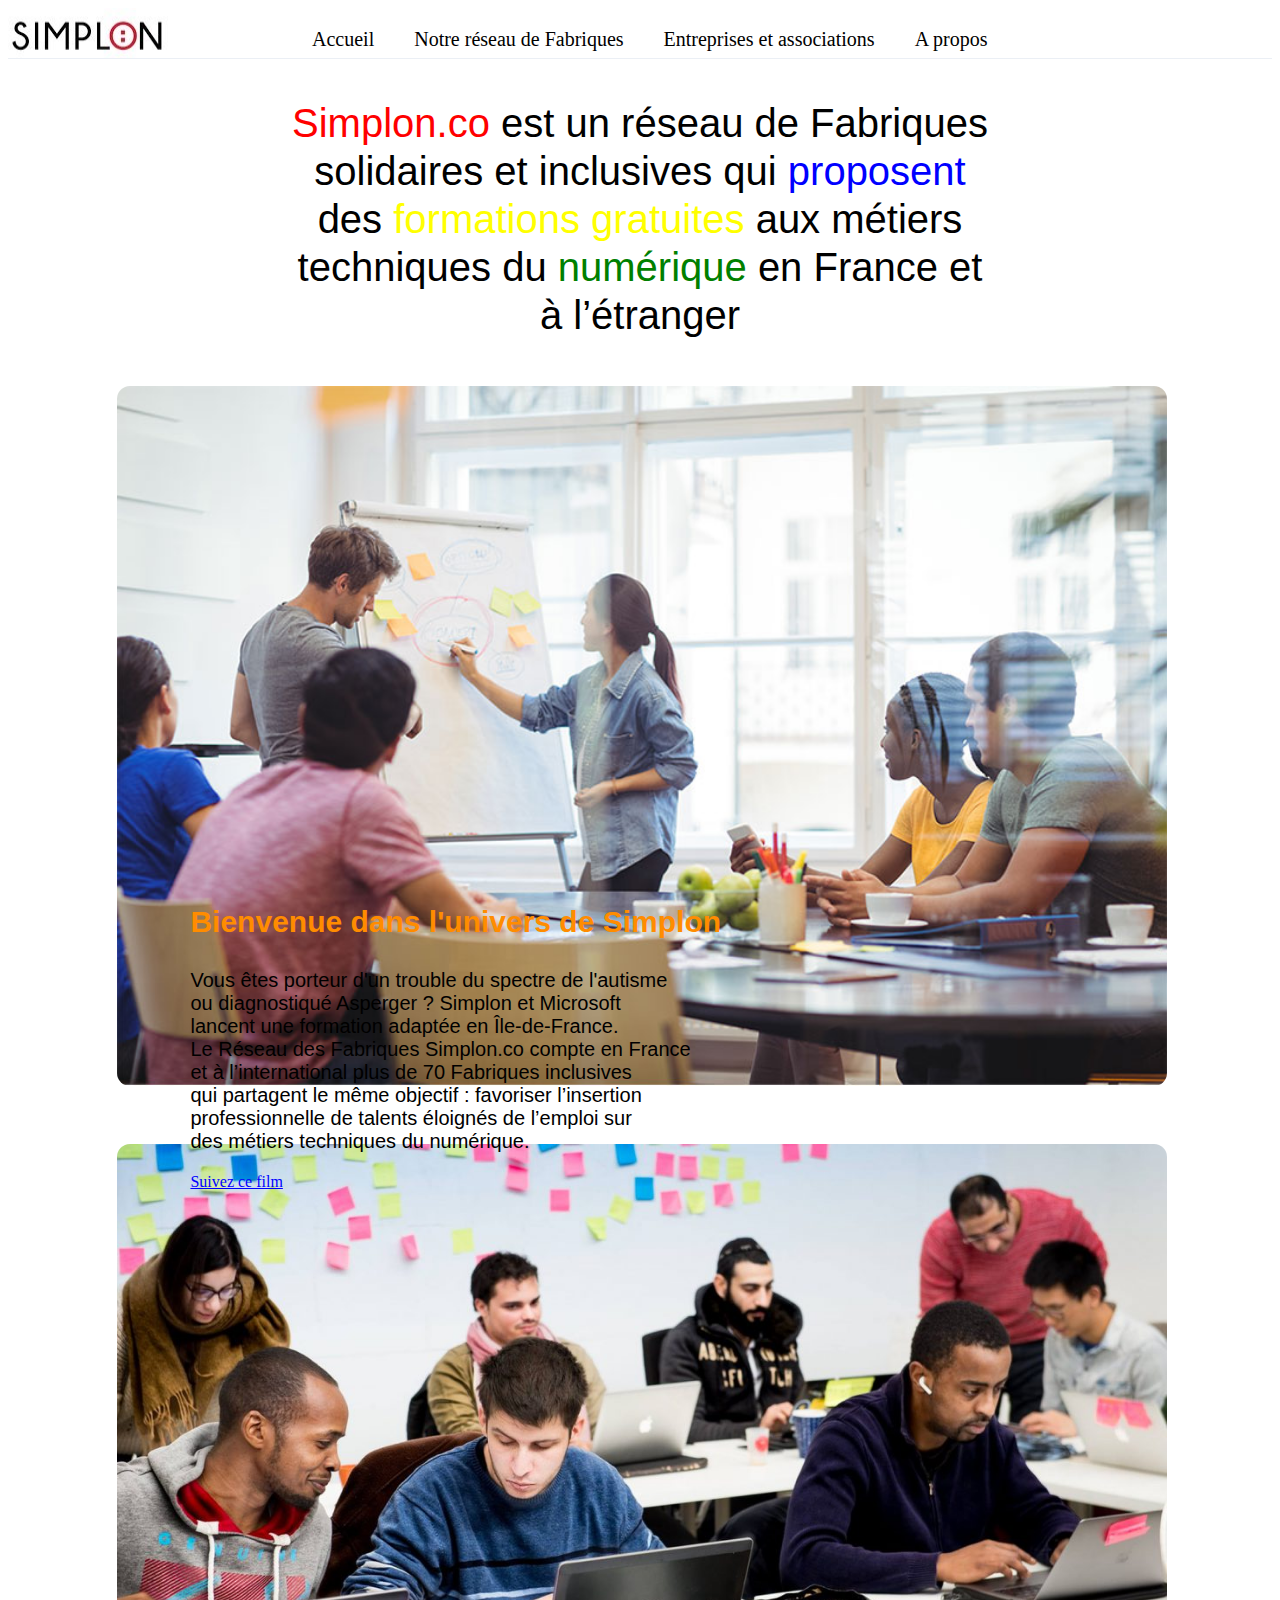
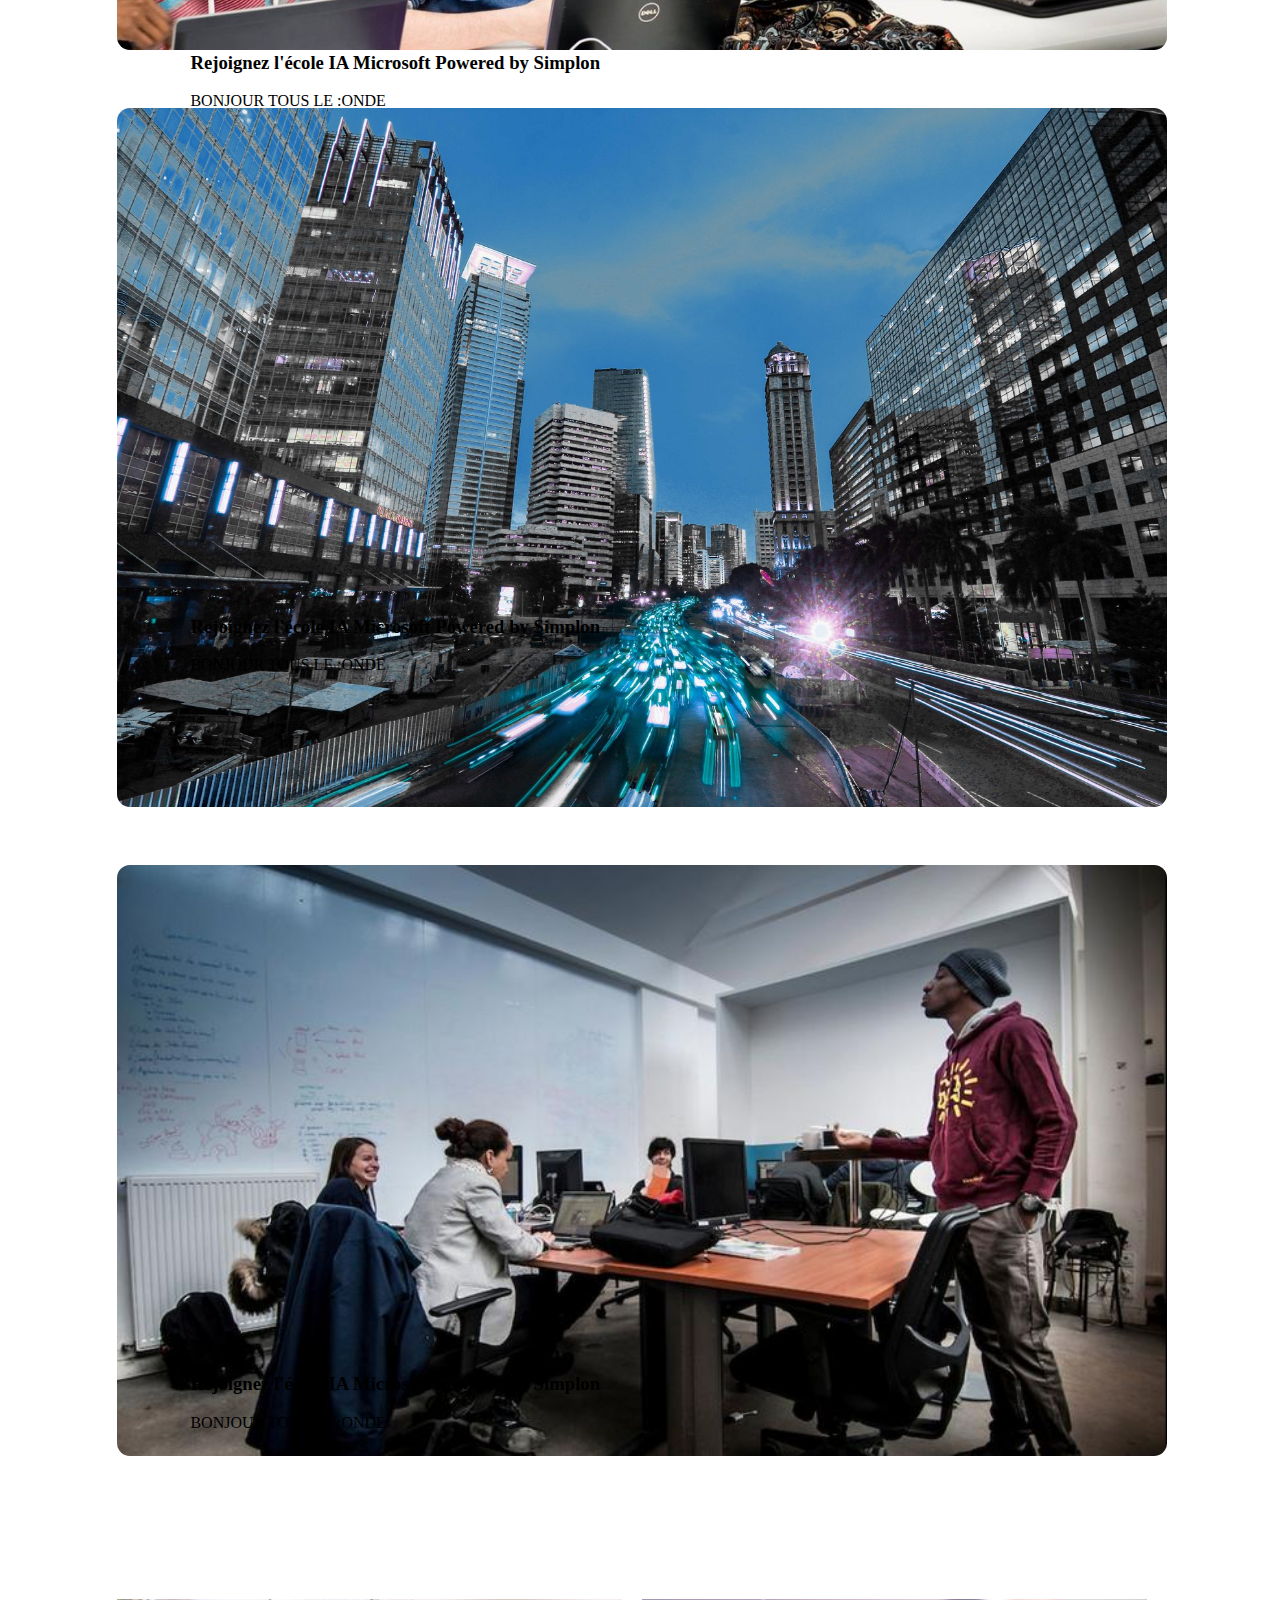
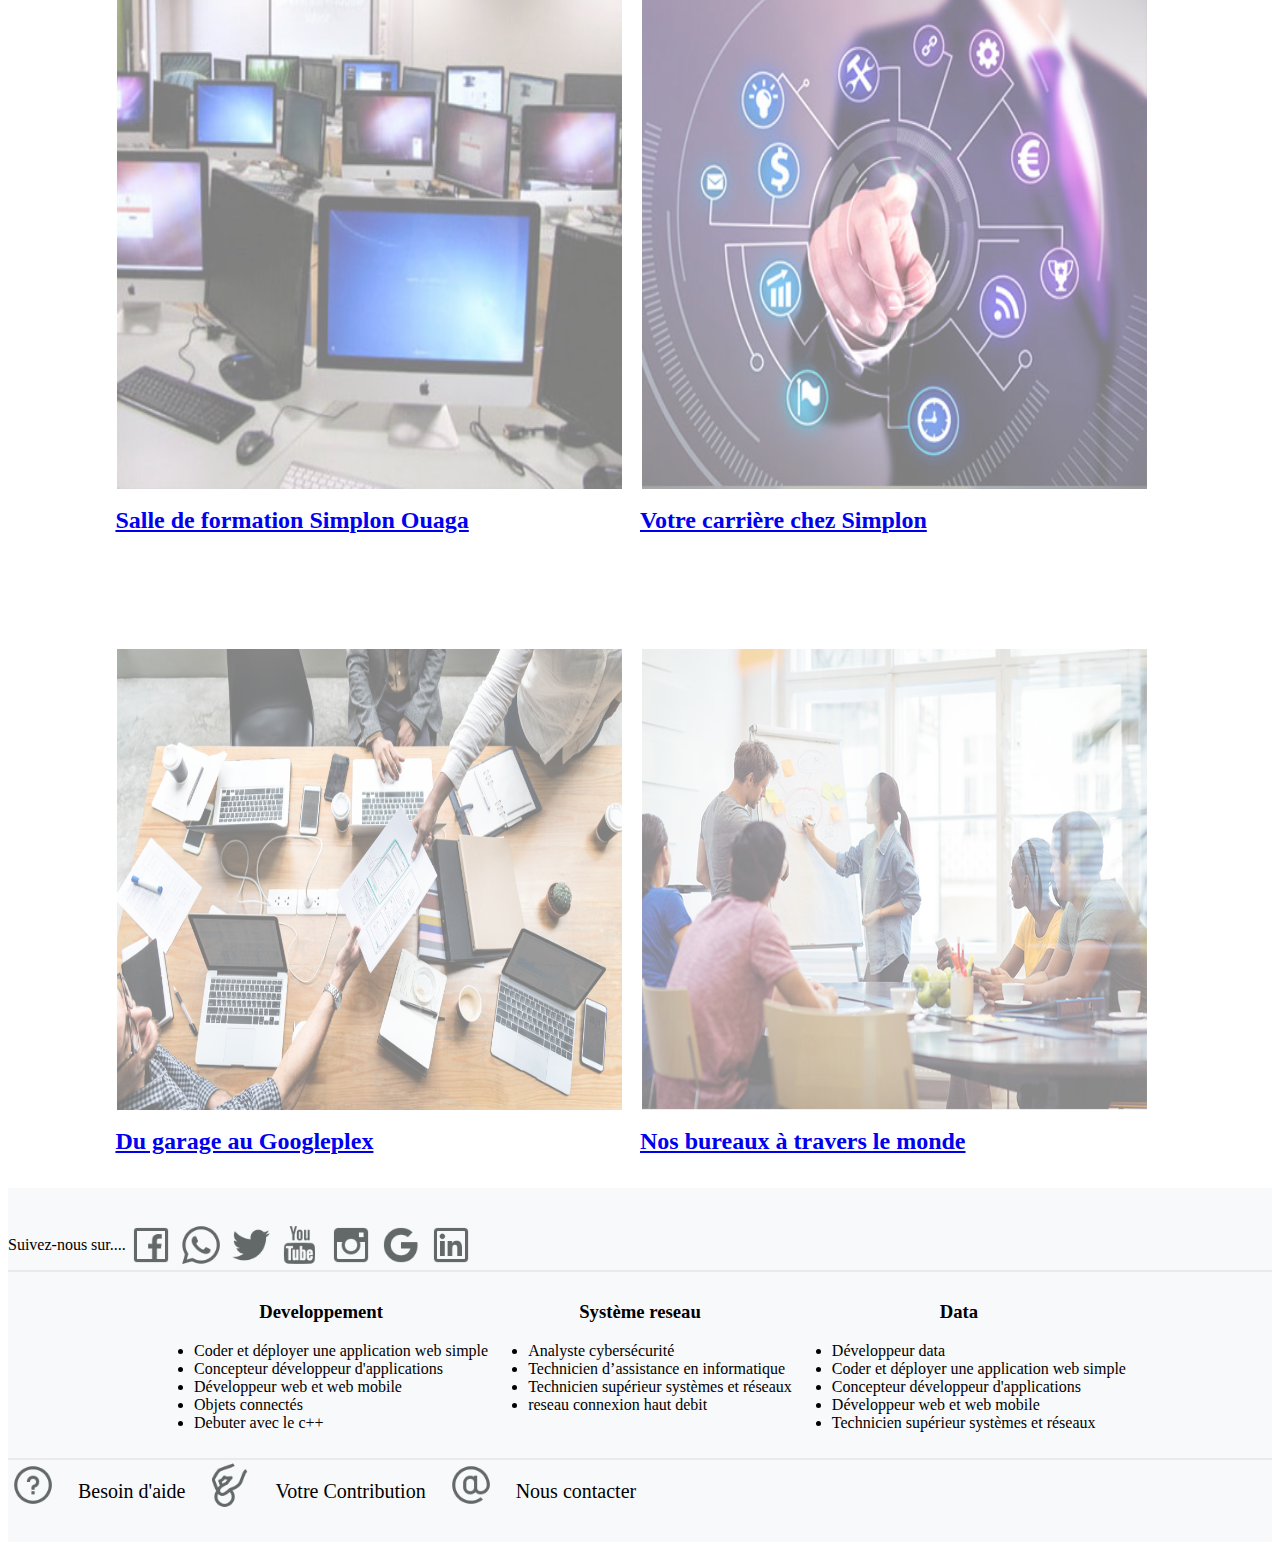
<file: index.html>
<!DOCTYPE html>
<html>
    <head>
        <meta charset="utf-8">
        <title>Acceuil Simplon Burkina</title>
        <link rel="icon" href="picture/simplonco ulule.png" type="image">
        <link rel="stylesheet" href="styles/style.css">
    </head>
 <body>
    <header class="en-tete">
        <img src="picture/vrai-logos.jpg"  alt="logo simplon">
        <nav>
            <a>Accueil</a>
            <a href="reseau.html"> Notre réseau de Fabriques</a>
            <a href="entreprise-association.html"> Entreprises et associations</a>
            <a href="a-propos.html">A propos</a>
        </nav>
    </header>
    <section>
      <div class="bloc-para">
        <p class="param">
           <span class="red">Simplon.co</span> est un réseau de Fabriques solidaires et inclusives qui <span class="blue">proposent</span>
           des <span class="yellow">formations gratuites</span> aux métiers techniques du <span class="green">numérique </span>en France et à l’étranger
        </p>
       </div>
     </section>
<div class="global">
   <section>
   <div class="contenu-contener">
      <div class="contener">
         <div class="img-e">
            <img src="picture/contenu.jpg" class="cont-i">
         </div>
         <div class="txt">
            <p style="font-size: 30px; font-weight: bolder; font-family: Arial, Helvetica, sans-serif; color: darkorange;">Bienvenue dans l'univers de Simplon</p>
            <p style="font-size: 20px; font-family: Arial, Helvetica, sans-serif;">
               Vous êtes porteur d'un trouble du spectre de l'autisme<br>
               ou diagnostiqué Asperger ? Simplon et Microsoft <br>
               lancent une formation adaptée en Île-de-France. <br>
               Le Réseau des Fabriques Simplon.co compte en France<br>
               et à l’international plus de 70 Fabriques inclusives<br>
               qui partagent le même objectif : favoriser l’insertion<br>
               professionnelle de talents éloignés de l’emploi sur<br>
               des métiers techniques du numérique.<br>
            </p>
            <a href="#" class="blue">Suivez ce film</a>
         </div> 
      </div>
         <div class="contener">
            <div class="img-e">
               <img src="picture/passion.jpg" class="cont-i">
            </div>
            <div class="txt">
               <h3>Rejoignez l'école IA Microsoft Powered by Simplon</h3>
               <p>BONJOUR TOUS LE :ONDE</p>
            </div> 
            </div>

            <div class="contener">
               <div class="img-e">
                  <img src="picture/ville.jpg" class="cont-i">
               </div>
               <div class="txt">
                  <h3>Rejoignez l'école IA Microsoft Powered by Simplon</h3>
                  <p>BONJOUR TOUS LE :ONDE</p>
               </div> 
               </div>
               <div class="contener">
                  <div class="img-e">
                     <img src="picture/reunion.jpg" class="cont-i">
                  </div>
                  <div class="txt">
                     <h3>Rejoignez l'école IA Microsoft Powered by Simplon</h3>
                     <p>BONJOUR TOUS LE :ONDE</p>
                  </div> 
                  </div>
   </div>
</section>
<section>
   <div class="niv-bas">
      <div class="contener-bas">
         <div class="img-e">
            <img src="picture/news3.jpg" class="image-de-section2">
         </div> 
         <h2><a href="#">Salle de formation Simplon Ouaga</a></h2>
         </div>
         <div class="contener-bas">
            <div class="img-e">
               <img src="picture/news2.jpg" class="image-de-section2">
            </div> 
            <h2><a href="#">Votre carrière chez Simplon</a></h2>
         </div>
   </div>
</section>
<section>
   <div class="niv-bas">
      <div class="contener-bas">
         <div class="img-e">
            <img src="picture/bonbon.jpg" class="image-de-section2">
         </div> 
           <h2><a href="#">Du garage au Googleplex </a></h2>
         </div> 
         <div class="contener-bas" class="image-de-section2">
            <div class="img-e">
               <img src="picture/contenu.jpg" class="image-de-section2">
            </div> 
            <h2><a href="#">Nos bureaux à travers le monde</a></h2>
         </div>
   </div>
</section>
</div>
<footer>
   <section class="niv1-foot">
      <p>Suivez-nous sur....</p>
      <img src="picture/Facebook Old_64px.png"  alt="logo Facebook" title="logo Facebook" class="icon">
      <img src="picture/whatsapp_64px.png"  alt="logo whatsapp" title="logo whatsapp" class="icon">
      <img src="picture/twitter_64px.png"  alt="logo twitter" title="logo twitter" class="icon">
      <img src="picture/youtube_64px.png"  alt="logo youtube" title="logo youtube" class="icon">
      <img src="picture/instagram_64px.png"  alt="logo instagram" title="logo instagram" class="icon">
      <img src="picture/google_logo_64px.png"  alt="logo instagram" title="logo google" class="icon">
      <img src="picture/linkedin_64px.png"  alt="logo instagram" title="logo linkedin" class="icon">
   </section>
   <section class="niv2-foot">
      <div class="service">
      <div>
         <center><h3>Developpement</h3></center>
         <ul>
            <li>Coder et déployer une application web simple</li>
            <li>Concepteur développeur d'applications</li>
            <li>Développeur web et web mobile</li>
            <li>Objets connectés</li>
            <li>Debuter avec le c++</li>
        </ul>
     </div>
     <div>
           <center> <h3>Système reseau</h3></center>
         <ul>
             <li>Analyste cybersécurité</li>
             <li>Technicien d’assistance en informatique</li>
             <li>Technicien supérieur systèmes et réseaux</li>
             <li>reseau connexion haut debit</li>
         </ul>
     </div>
     <div>
         <center><h3>Data</h3></center>
         <ul>
            <li>Développeur data</li>
            <li>Coder et déployer une application web simple</li>
            <li>Concepteur développeur d'applications</li>
            <li>Développeur web et web mobile</li>
            <li>Technicien supérieur systèmes et réseaux</li>
        </ul>
     </div>
   </div> 
   </section>
   <section class="niv3-foot">
      <nav>
         <img src="picture/help_64px.png"  alt="logo simplon" title="Aide" class="icon">
         <a> Besoin d'aide</a>
         <img src="picture/donate_64px.png"  alt="logo simplon" title="Aide" class="icon">
         <a> Votre Contribution</a>
         <img src="picture/email_64px.png"  alt="logo simplon" title="Aide" class="icon">
         <a>Nous contacter</a>
     </nav>
   </section>
</footer>
 </body>
</html>
</file>
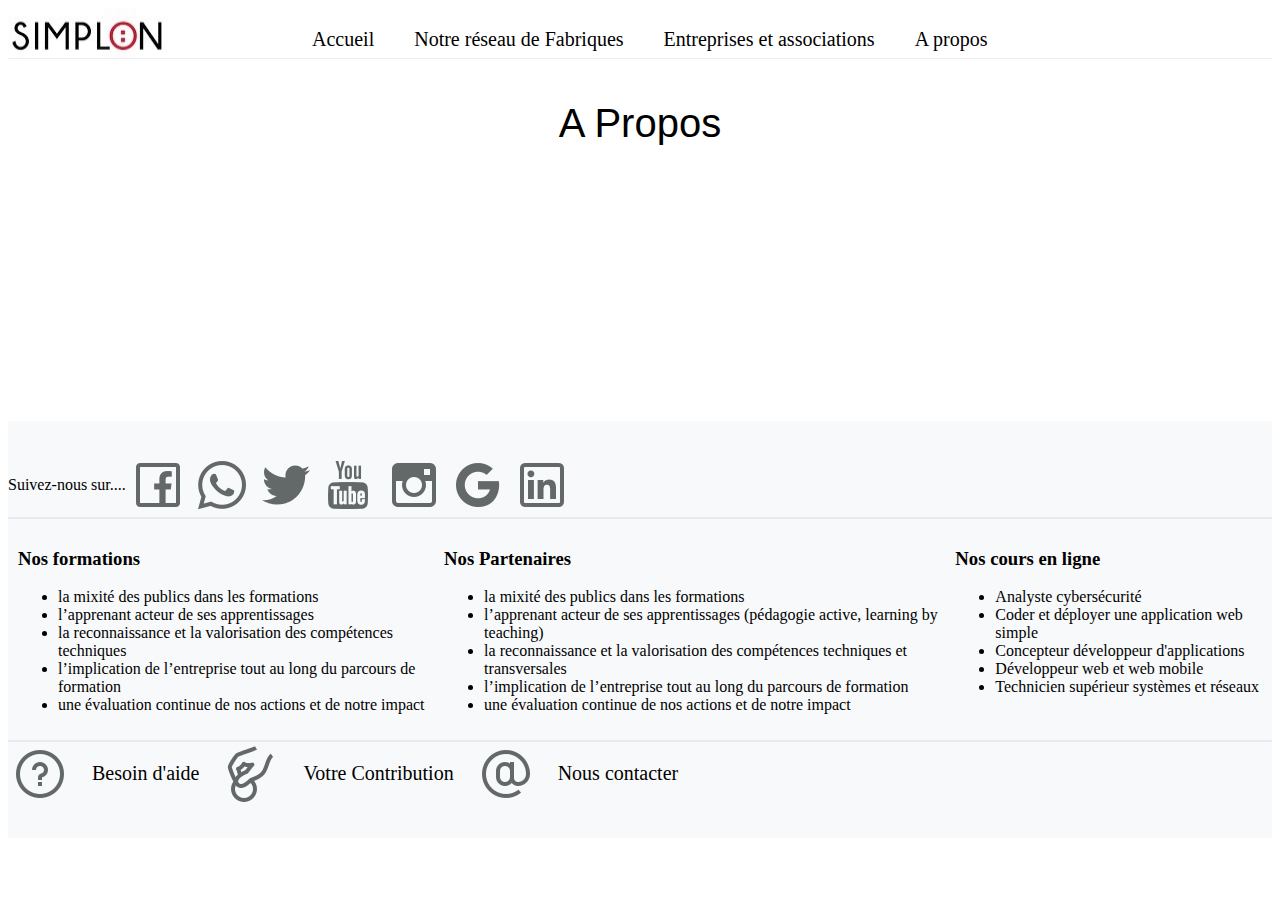
<file: a-propos.html>
<!DOCTYPE html>
<html>
    <head>
        <meta charset="utf-8">
        <title>A propos</title>
        <link rel="icon" href="picture/simplonco ulule.png" type="image">
        <link rel="stylesheet" href="styles/style.css">
    </head>
 <body>
    <header class="en-tete">
        <img src="picture/vrai-logos.jpg"  alt="logo simplon">
        <nav>
            <a>Accueil</a>
            <a href="resau.html"> Notre réseau de Fabriques</a>
            <a> Entreprises et associations</a>
            <a>A propos</a>
        </nav>
    </header>
    <section>
      <div class="bloc-para">
        <p class="param">
           A Propos
        </p>
        <br>
        <br>
        <br>
        <br>
        <br>
        <br>
        <br>
        <br>
        <br>
        <br>
        <br>
        <br>
        <br>
       </div>
     </section>
<footer>
   <section class="niv1-foot">
      <p>Suivez-nous sur....</p>
      <img src="picture/Facebook Old_64px.png"  alt="logo Facebook" title="logo Facebook">
      <img src="picture/whatsapp_64px.png"  alt="logo whatsapp" title="logo whatsapp">
      <img src="picture/twitter_64px.png"  alt="logo twitter" title="logo twitter">
      <img src="picture/youtube_64px.png"  alt="logo youtube" title="logo youtube">
      <img src="picture/instagram_64px.png"  alt="logo instagram" title="logo instagram">
      <img src="picture/google_logo_64px.png"  alt="logo instagram" title="logo google">
      <img src="picture/linkedin_64px.png"  alt="logo instagram" title="logo linkedin">
   </section>
   <section class="niv2-foot">
      <div class="service">
      <div>
         <h3>Nos formations</h3>
         <ul>
            <li>la mixité des publics dans les formations</li>
            <li>l’apprenant acteur de ses apprentissages </li>
            <li>la reconnaissance et la valorisation des compétences techniques</li>
            <li>l’implication de l’entreprise tout au long du parcours de formation</li>
            <li>une évaluation continue de nos actions et de notre impact</li>
        </ul>
     </div>
     <div>
         <h3>Nos Partenaires</h3>
         <ul>
             <li>la mixité des publics dans les formations</li>
             <li>l’apprenant acteur de ses apprentissages (pédagogie active, learning by teaching)</li>
             <li>la reconnaissance et la valorisation des compétences techniques et transversales</li>
             <li>l’implication de l’entreprise tout au long du parcours de formation</li>
             <li>une évaluation continue de nos actions et de notre impact</li>
         </ul>
     </div>
     <div>
         <h3>Nos cours en ligne</h3>
         <ul>
            <li>Analyste cybersécurité</li>
            <li>Coder et déployer une application web simple</li>
            <li>Concepteur développeur d'applications</li>
            <li>Développeur web et web mobile</li>
            <li>Technicien supérieur systèmes et réseaux</li>
        </ul>
         
     </div>
   </div> 
   </section>
   <section class="niv3-foot">
      <nav>
         <img src="picture/help_64px.png"  alt="logo simplon" title="Aide">
         <a> Besoin d'aide</a>
         <img src="picture/donate_64px.png"  alt="logo simplon" title="Aide">
         <a> Votre Contribution</a>
         <img src="picture/email_64px.png"  alt="logo simplon" title="Aide">
         <a>Nous contacter</a>
     </nav>
   </section>
</footer>
 </body>
</html>
</file>
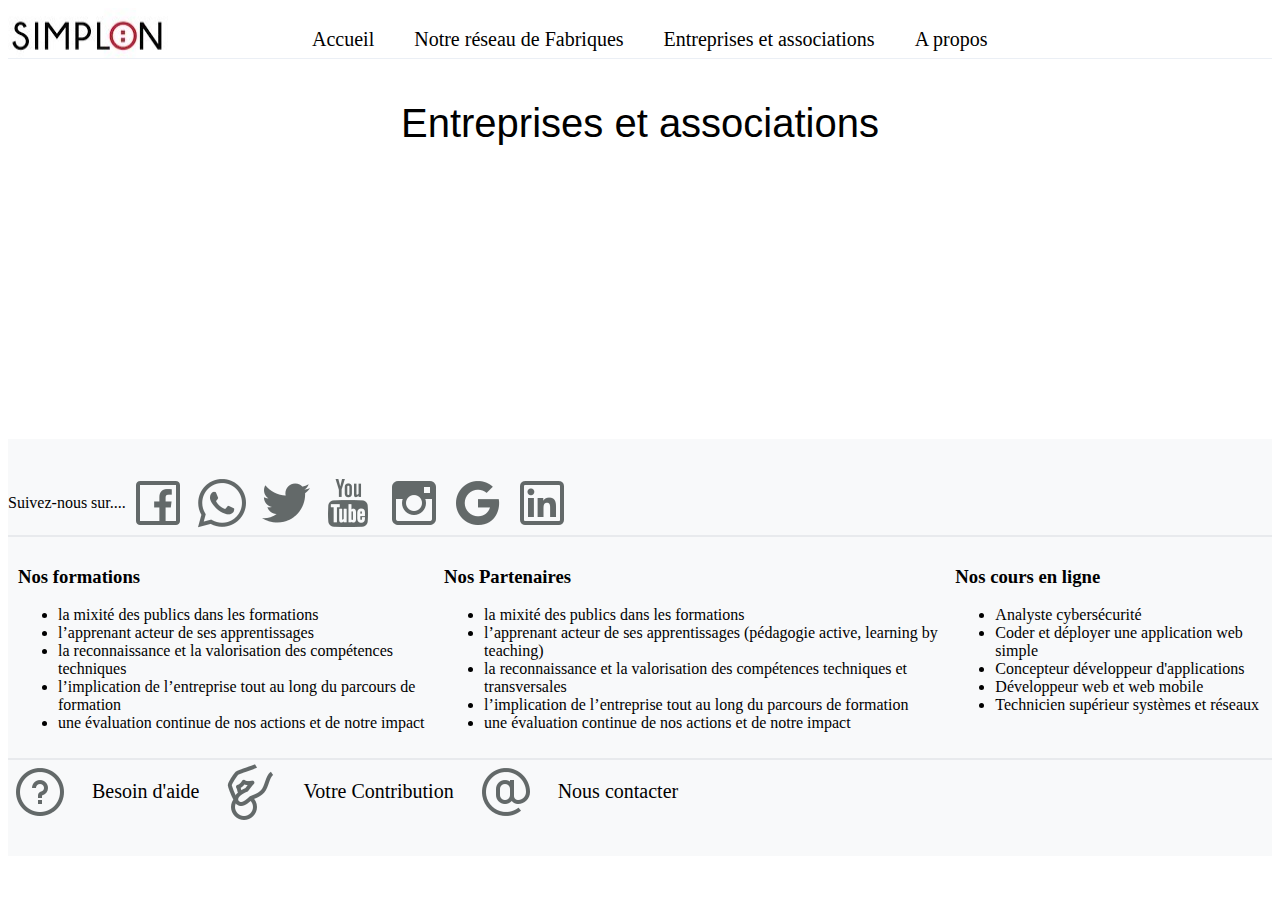
<file: entreprise-association.html>
<!DOCTYPE html>
<html>
    <head>
        <meta charset="utf-8">
        <title>Entreprise et Association</title>
        <link rel="icon" href="picture/simplonco ulule.png" type="image">
        <link rel="stylesheet" href="styles/style.css">
    </head>
 <body>
    <header class="en-tete">
        <img src="picture/vrai-logos.jpg"  alt="logo simplon">
        <nav>
            <a>Accueil</a>
            <a href="resau.html"> Notre réseau de Fabriques</a>
            <a> Entreprises et associations</a>
            <a>A propos</a>
        </nav>
    </header>
    <section>
      <div class="bloc-para">
        <p class="param">
            Entreprises et associations
        </p><br>
        <br>
        <br>
        <br>
        <br>
        <br>
        <br>
        <br>
        <br>
        <br>
        <br>
        <br>
        <br>
        <br>
       </div>
     </section>
<footer>
   <section class="niv1-foot">
      <p>Suivez-nous sur....</p>
      <img src="picture/Facebook Old_64px.png"  alt="logo Facebook" title="logo Facebook">
      <img src="picture/whatsapp_64px.png"  alt="logo whatsapp" title="logo whatsapp">
      <img src="picture/twitter_64px.png"  alt="logo twitter" title="logo twitter">
      <img src="picture/youtube_64px.png"  alt="logo youtube" title="logo youtube">
      <img src="picture/instagram_64px.png"  alt="logo instagram" title="logo instagram">
      <img src="picture/google_logo_64px.png"  alt="logo instagram" title="logo google">
      <img src="picture/linkedin_64px.png"  alt="logo instagram" title="logo linkedin">
   </section>
   <section class="niv2-foot">
      <div class="service">
      <div>
         <h3>Nos formations</h3>
         <ul>
            <li>la mixité des publics dans les formations</li>
            <li>l’apprenant acteur de ses apprentissages </li>
            <li>la reconnaissance et la valorisation des compétences techniques</li>
            <li>l’implication de l’entreprise tout au long du parcours de formation</li>
            <li>une évaluation continue de nos actions et de notre impact</li>
        </ul>
     </div>
     <div>
         <h3>Nos Partenaires</h3>
         <ul>
             <li>la mixité des publics dans les formations</li>
             <li>l’apprenant acteur de ses apprentissages (pédagogie active, learning by teaching)</li>
             <li>la reconnaissance et la valorisation des compétences techniques et transversales</li>
             <li>l’implication de l’entreprise tout au long du parcours de formation</li>
             <li>une évaluation continue de nos actions et de notre impact</li>
         </ul>
     </div>
     <div>
         <h3>Nos cours en ligne</h3>
         <ul>
            <li>Analyste cybersécurité</li>
            <li>Coder et déployer une application web simple</li>
            <li>Concepteur développeur d'applications</li>
            <li>Développeur web et web mobile</li>
            <li>Technicien supérieur systèmes et réseaux</li>
        </ul>
         
     </div>
   </div> 
   </section>
   <section class="niv3-foot">
      <nav>
         <img src="picture/help_64px.png"  alt="logo simplon" title="Aide">
         <a> Besoin d'aide</a>
         <img src="picture/donate_64px.png"  alt="logo simplon" title="Aide">
         <a> Votre Contribution</a>
         <img src="picture/email_64px.png"  alt="logo simplon" title="Aide">
         <a>Nous contacter</a>
     </nav>
   </section>
</footer>
 </body>
</html>
</file>
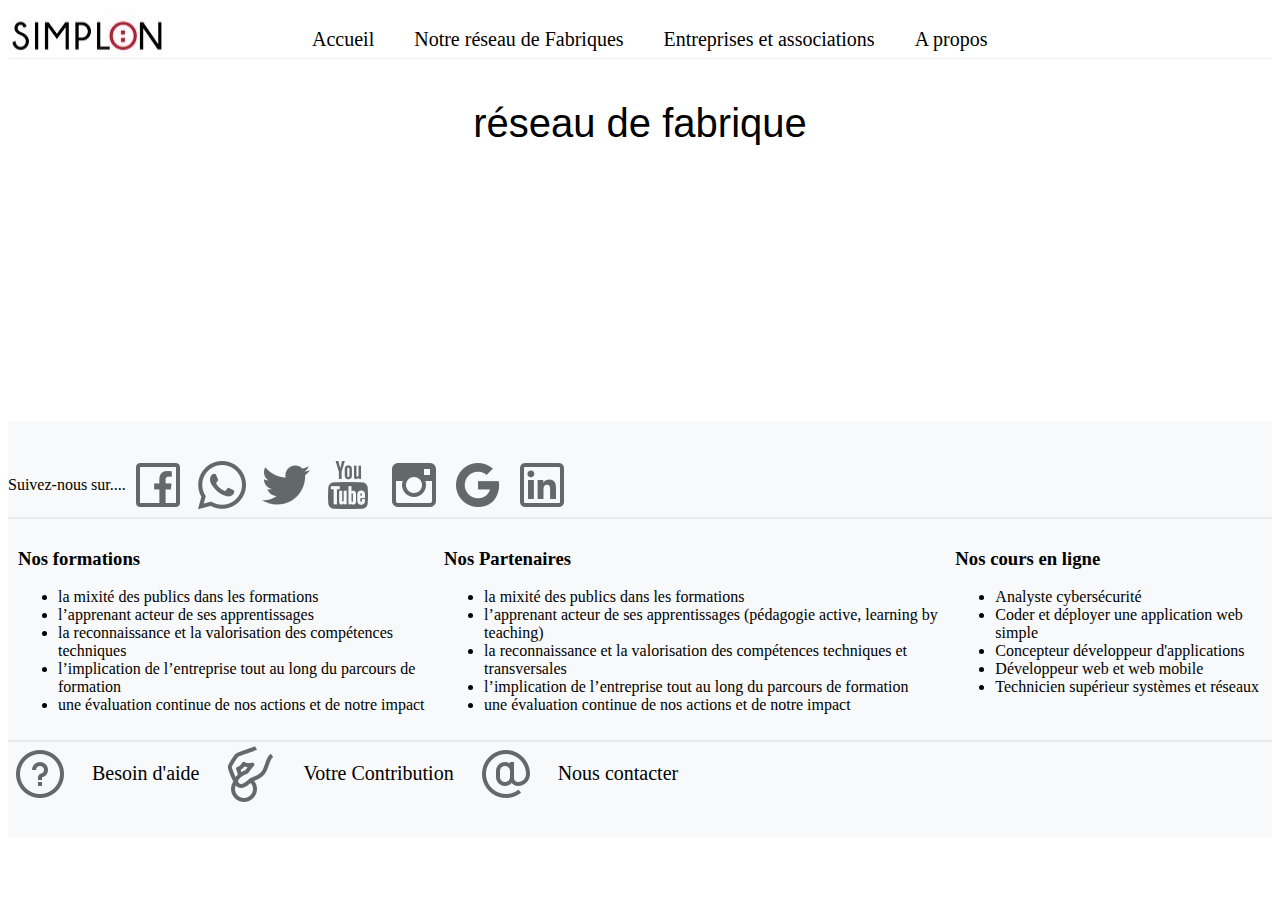
<file: reseau.html>
<!DOCTYPE html>
<html>
    <head>
        <meta charset="utf-8">
        <title>réseau de fabrique</title>
        <link rel="icon" href="picture/simplonco ulule.png" type="image">
        <link rel="stylesheet" href="styles/style.css">
    </head>
 <body>
    <header class="en-tete">
        <img src="picture/vrai-logos.jpg"  alt="logo simplon">
        <nav>
            <a href="index.html">Accueil</a>
            <a> Notre réseau de Fabriques</a>
            <a> Entreprises et associations</a>
            <a>A propos</a>
        </nav>
    </header>
    <section>
      <div class="bloc-para">
        <p class="param">
            réseau de fabrique
         </p>
         <br>
         <br>
         <br>
         <br>
         <br>
         <br>
         <br>
         <br>
         <br>
         <br>
         <br>
         <br>
         <br>
       </div>
     </section>
<footer>
   <section class="niv1-foot">
      <p>Suivez-nous sur....</p>
      <img src="picture/Facebook Old_64px.png"  alt="logo Facebook" title="logo Facebook">
      <img src="picture/whatsapp_64px.png"  alt="logo whatsapp" title="logo whatsapp">
      <img src="picture/twitter_64px.png"  alt="logo twitter" title="logo twitter">
      <img src="picture/youtube_64px.png"  alt="logo youtube" title="logo youtube">
      <img src="picture/instagram_64px.png"  alt="logo instagram" title="logo instagram">
      <img src="picture/google_logo_64px.png"  alt="logo instagram" title="logo google">
      <img src="picture/linkedin_64px.png"  alt="logo instagram" title="logo linkedin">
   </section>
   <section class="niv2-foot">
      <div class="service">
      <div>
         <h3>Nos formations</h3>
         <ul>
            <li>la mixité des publics dans les formations</li>
            <li>l’apprenant acteur de ses apprentissages </li>
            <li>la reconnaissance et la valorisation des compétences techniques</li>
            <li>l’implication de l’entreprise tout au long du parcours de formation</li>
            <li>une évaluation continue de nos actions et de notre impact</li>
        </ul>
     </div>
     <div>
         <h3>Nos Partenaires</h3>
         <ul>
             <li>la mixité des publics dans les formations</li>
             <li>l’apprenant acteur de ses apprentissages (pédagogie active, learning by teaching)</li>
             <li>la reconnaissance et la valorisation des compétences techniques et transversales</li>
             <li>l’implication de l’entreprise tout au long du parcours de formation</li>
             <li>une évaluation continue de nos actions et de notre impact</li>
         </ul>
     </div>
     <div>
         <h3>Nos cours en ligne</h3>
         <ul>
            <li>Analyste cybersécurité</li>
            <li>Coder et déployer une application web simple</li>
            <li>Concepteur développeur d'applications</li>
            <li>Développeur web et web mobile</li>
            <li>Technicien supérieur systèmes et réseaux</li>
        </ul>
         
     </div>
   </div> 
   </section>
   <section class="niv3-foot">
      <nav>
         <img src="picture/help_64px.png"  alt="logo simplon" title="Aide">
         <a> Besoin d'aide</a>
         <img src="picture/donate_64px.png"  alt="logo simplon" title="Aide">
         <a> Votre Contribution</a>
         <img src="picture/email_64px.png"  alt="logo simplon" title="Aide">
         <a>Nous contacter</a>
     </nav>
   </section>
</footer>
 </body>
</html>
</file>
<file: styles/style.css>
nav{
    display: flex;
    z-index: 100;
   }

header{
    background-color: white;
    position: sticky;
    display: flex;
    flex-direction: row;
    border-bottom: 1px solid #ebeff5;
    box-sizing: content-box;
    z-index: 1000;
    top: 0;
   }

footer {
      background-color: #f8f9fa;;
      color: rgb(0, 0, 0);
      padding: 2em 0em 2em 0em;
      height: auto;
    }

nav>a{
        display: flex;
        padding: 0px;
        margin: 0px;
        margin: 1em 1em 0em 1em;
        cursor: pointer;
        height: 30px;
        font-size: 20px;
        color: black;
        text-decoration: none;
      }

nav>a:hover{   
     border-bottom: 2px solid blue;
     color: blue;
    }
nav>a:active{   
        color: blue;
        border-bottom: 2px solid blue;
       }

.red{
    color: red;
    }

.blue{
     color: blue;
     }

.green{
    color: green;
    }

    .yellow{
        color: yellow;
        }

.param{
    font-size: 40px;
    font-weight: 400;
    line-height: 3rem;
    font-family: "Google Sans Display",Arial,Helvetica,sans-serif;
}
.bloc-para{
    width: 700px;
    border: 0px;
    text-align: center;
}

.bloc_head{
    display: flex;
}

.contener{
    position: relative;
    width:100%;
    height: auto;
    margin-right: 20px;
}

.contener-bas{
    position: relative;
    width:100%;
    height: auto;
    margin-right: 20px;
}

.contener-bas:hover{
    opacity: 2;
}

.img-e{
    position:relative;
    width: 100%;
    height: 100%;
}

.icon{
    width: 50px;
    height: 50px;
}

.cont-i{
    position: relative;
    width: 100%;
    height: 100%;
    padding: 2px;
    margin-bottom: 50px;
    cursor: pointer;
    opacity: 1;
    border-radius: 15px;
}

.cont-i:hover{
    box-shadow: 5px 20px 20px  rgb(124, 129, 131);
    opacity: 0.7;
}

.image-de-section2{
    position: relative;
    width: 100%;
    height: 100%;
    padding: 2px;
    margin-bottom: 50px;
    opacity: 0.5;
}
.image-de-section2:hover{
    position: relative;
    width: 100%;
    height: 100%;
    padding: 2px;
    margin-bottom: 50px;
    border-radius: 40px; 
    opacity: 1;
}
.txt{
    position: absolute;
    top: 491px;
    height: auto;
    color: black;
    left: 75px;
    z-index: 100;
}
section{
    align-items: center;
    display: flex;
    justify-content: center;
}
.cont-block{
    display: flex;
    flex-direction: column;
}
.global{
    display: flex;
    flex-direction: column;
}
.global>div{
    display: flex;
    flex-direction: row;
}
   .contenu-contener{
    margin: 0px; 
    padding: 5px;
    width: 83%;
   }
   .contenu-contener2{
    display: flex;
    flex-direction: row;
    flex-basis: 1;
    margin: 6em;
   }
   .niv-bas{
    display: flex;
    flex-direction: row;
    width: 83%;
    height: auto;
    margin-top: 5em;
    margin-bottom: 5em;
   }
   .niv1-foot{
    display: flex;
    flex-direction: row;
    justify-content: left;
    border-bottom: 2px solid #e8eaed;
   }
   .niv2-foot{
    display: flex;
    flex-direction: row;
    border-bottom: 2px solid #e8eaed;
   }
   .niv3-foot{
    display: flex;
    flex-direction: row;
    justify-content: left;
   }
   .service{
            display: flex;
            flex-direction: row;
            margin: 10px;
        }
</file>
